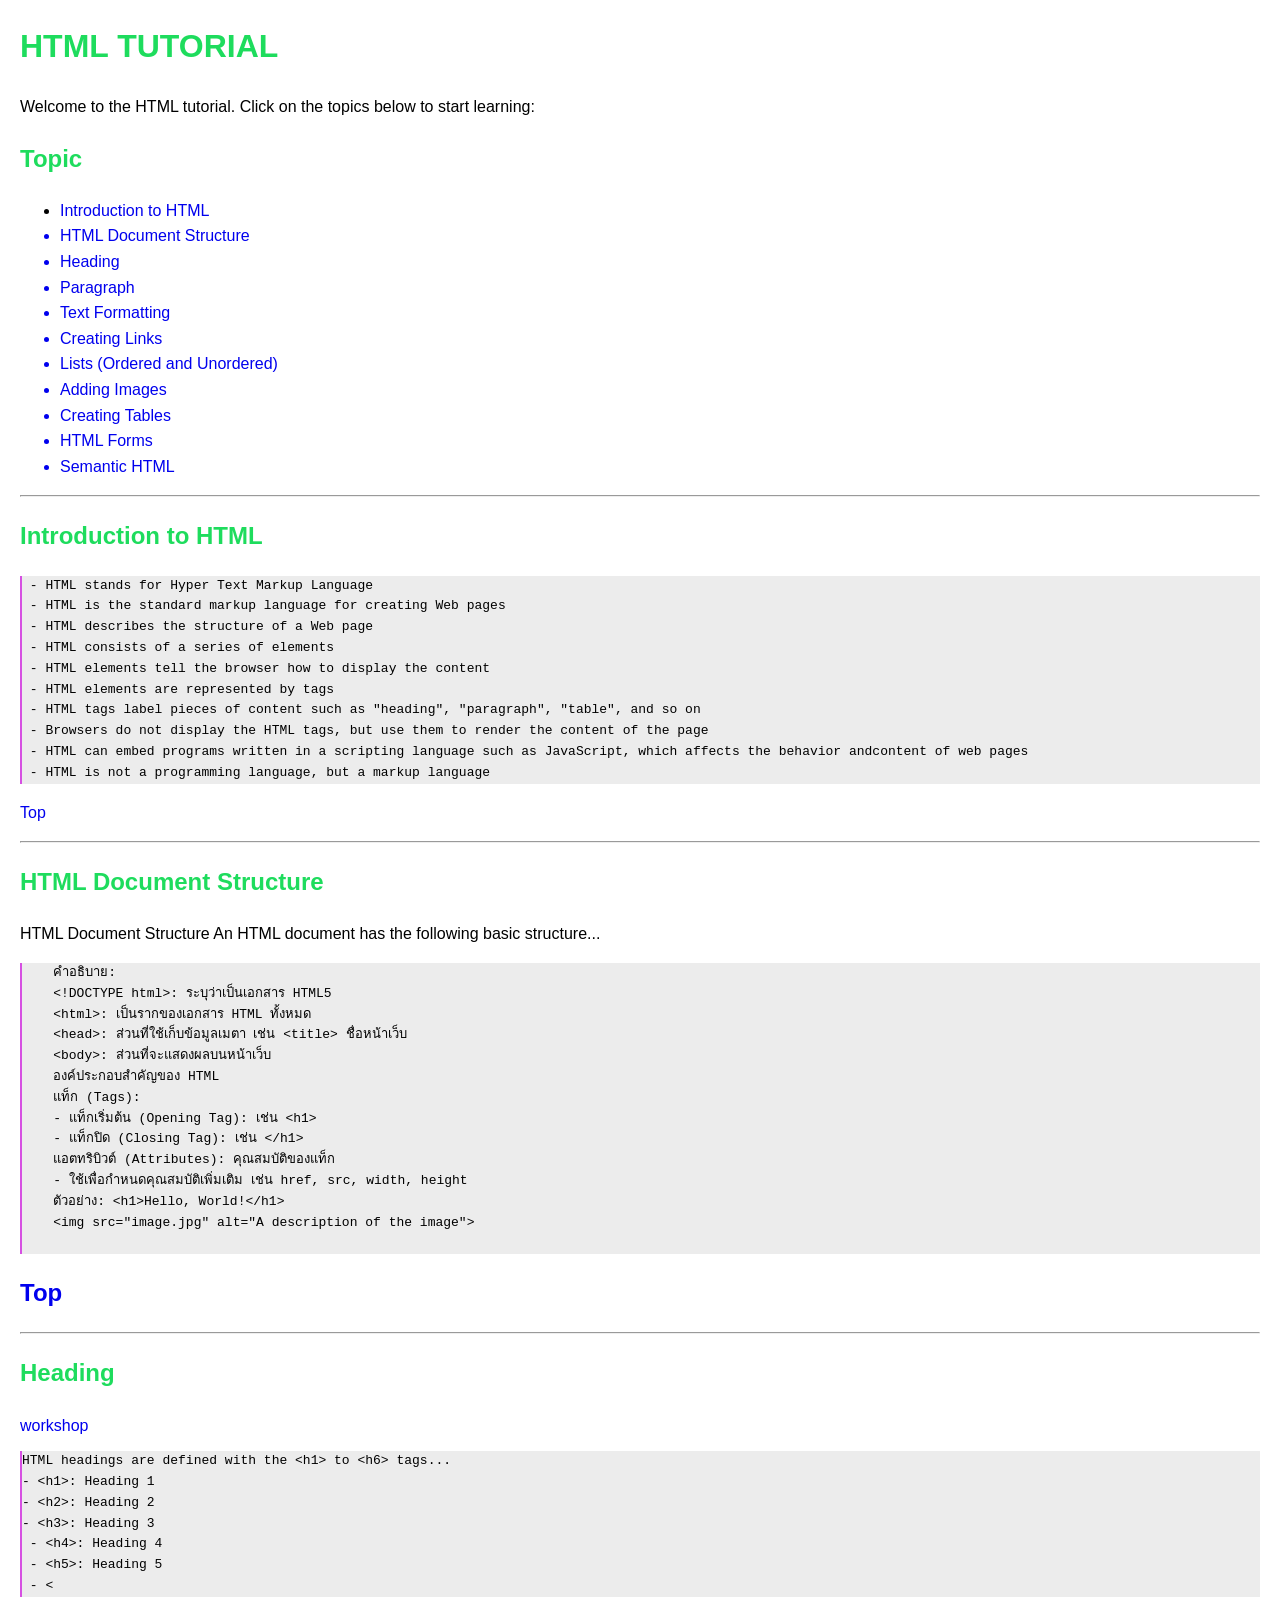
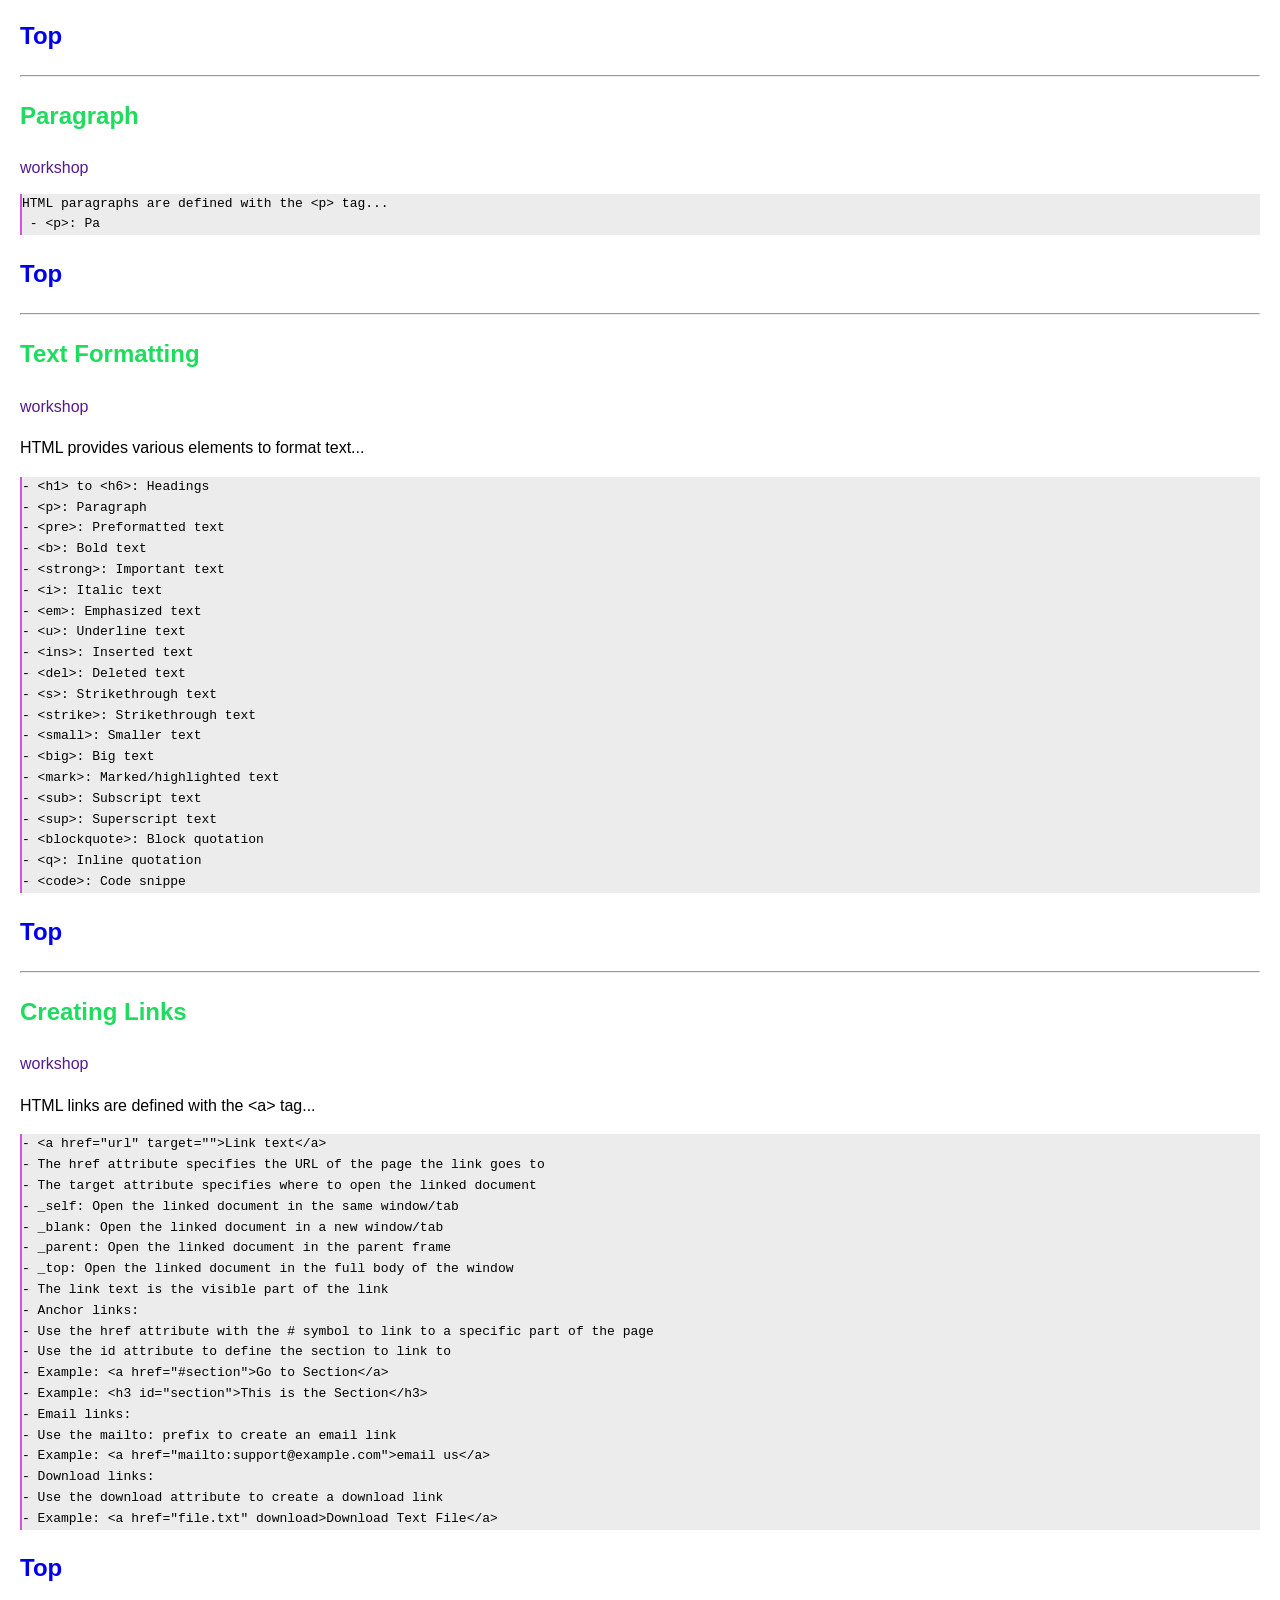
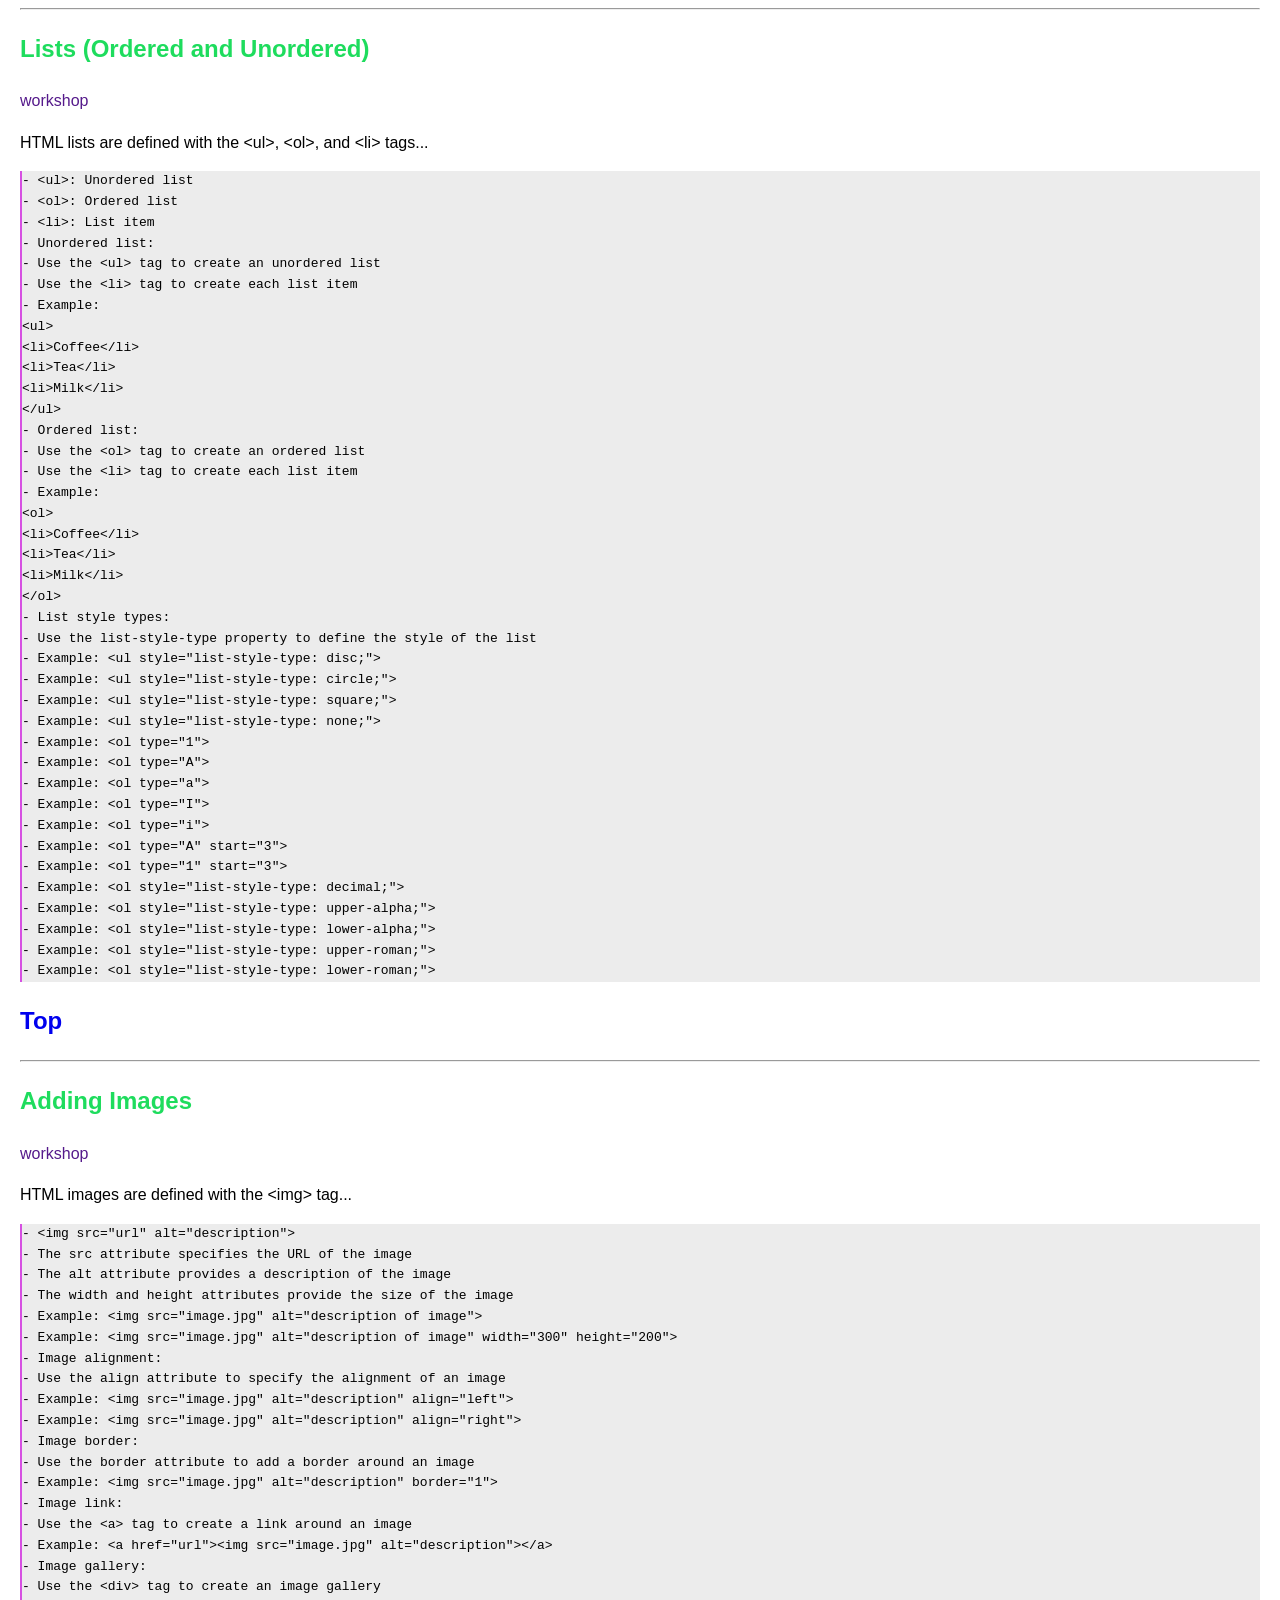
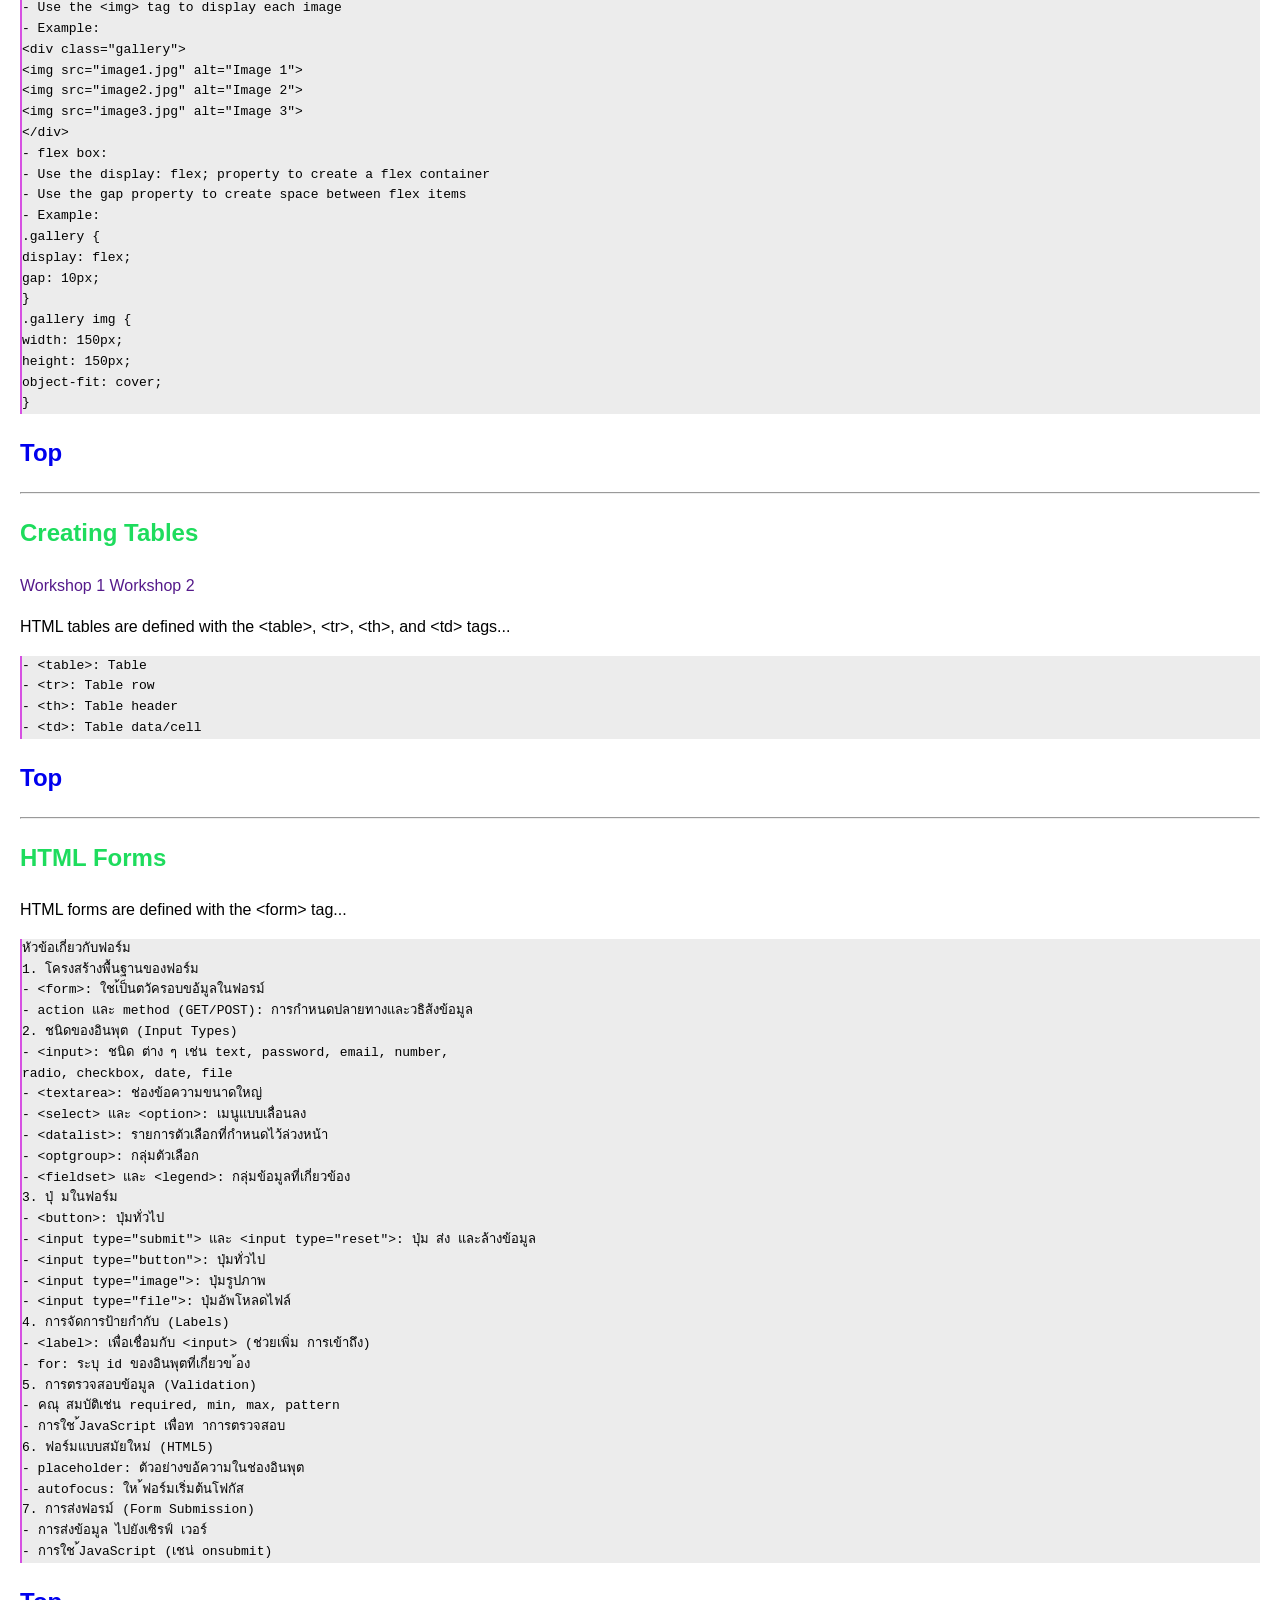
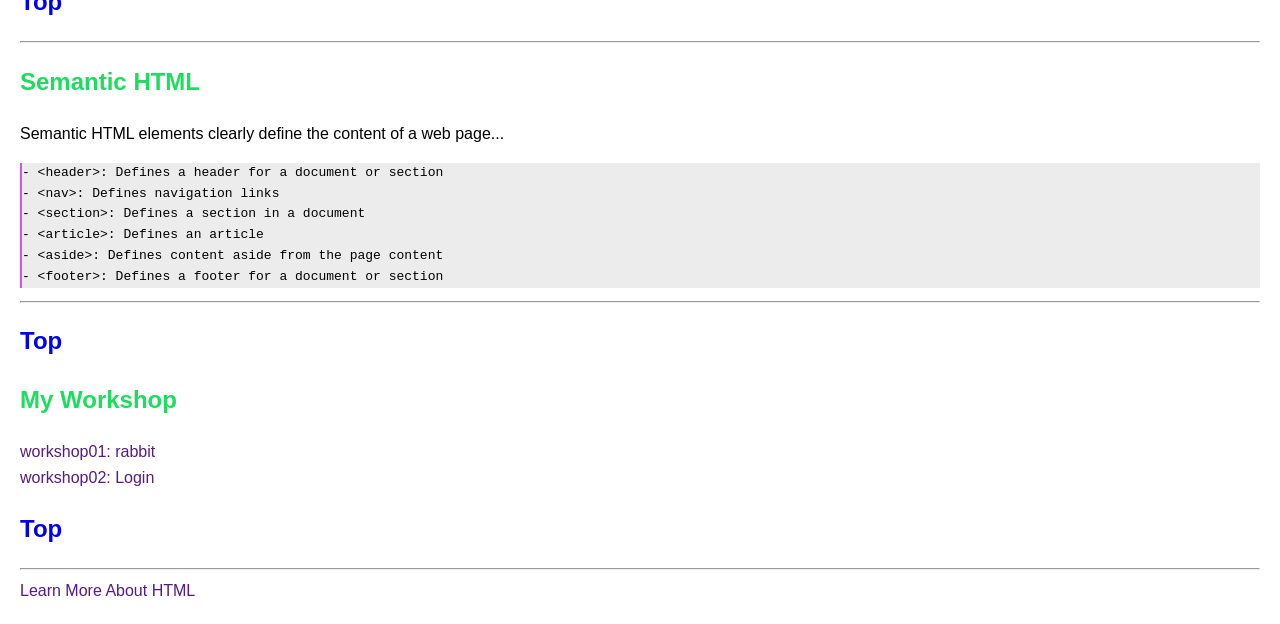
<file: index.html>
<!DOCTYPE html>
<html lang="en">

<head>
    <meta charset="UTF-8">
    <meta name="viewport" content="width=device-width, initial-scale=1.0">
    <title>HTML Tutorial</title>
    <style>
        body {
            font-family: 'Segoe UI', Tahoma, Geneva, Verdana, sans-serif;
            line-height: 1.6;
            margin: 20px 20px;
            background-color: #ffffff;

        }

        h1,
        h2 {
            color:rgb(30, 220, 93);
        }

        ul {
            list-style-type: disc;
        }

        a {
            text-decoration: none;
        }

        a:hover {
            text-decoration: underline;
            color: red;

        }

        pre {
            background-color: rgb(236, 236, 236);

            border-left: 2px solid rgb(214, 80, 226);
            tex
        }
    </style>
</head>

<body>
    <h1 id="Head">HTML TUTORIAL</h1>
    <p>Welcome to the HTML tutorial. Click on the topics below to start learning:
    </p>
    <h2>Topic</h2>
    <ul>
        <li><a href="#introduction">Introduction to HTML</a></li>
        <a href="#structure">
            <li>HTML Document Structure</li>
        </a>
        <a href="#heading">
            <li>Heading</li>
        </a>
        <a href="#paragraph">
            <li>Paragraph</li>
        </a>
        <a href="#textFormat">
            <li>Text Formatting</li>
        </a>
        <a href="#createl">
            <li>Creating Links</li>
        </a>
        <a href="#list">
            <li>Lists (Ordered and Unordered)</li>
        </a>
        <a href="#img">
            <li>Adding Images</li>
        </a>
        <a href="#table">
            <li>Creating Tables</li>
        </a>
        <a href="#form">
            <li>HTML Forms</li>
        </a>
        <a href="#semantic">
            <li>Semantic HTML</li>
        </a>
    </ul>
    <hr>
    <h2 id="introduction">Introduction to HTML</h1>
        <pre> - HTML stands for Hyper Text Markup Language
 - HTML is the standard markup language for creating Web pages
 - HTML describes the structure of a Web page
 - HTML consists of a series of elements
 - HTML elements tell the browser how to display the content
 - HTML elements are represented by tags
 - HTML tags label pieces of content such as "heading", "paragraph", "table", and so on
 - Browsers do not display the HTML tags, but use them to render the content of the page
 - HTML can embed programs written in a scripting language such as JavaScript, which affects the behavior andcontent of web pages
 - HTML is not a programming language, but a markup language
</pre>
        <p><a href="#Head">Top</a></p>
        <hr>
        <!-- Section 1 -->
        <h2 id="structure">HTML Document Structure</h2>
        <p>HTML Document Structure
            An HTML document has the following basic structure...</p>
        <pre>
    คำอธิบาย:
    &lt;!DOCTYPE html&gt;: ระบุว่าเป็นเอกสาร HTML5
    &lt;html&gt;: เป็นรากของเอกสาร HTML ทั้งหมด
    &lt;head&gt;: ส่วนที่ใช้เก็บข้อมูลเมตา เช่น &lt;title&gt; ชื่อหน้าเว็บ
    &lt;body&gt;: ส่วนที่จะแสดงผลบนหน้าเว็บ
    องค์ประกอบสำคัญของ HTML
    แท็ก (Tags):
    - แท็กเริ่มต้น (Opening Tag): เช่น &lt;h1&gt;
    - แท็กปิด (Closing Tag): เช่น &lt;/h1&gt;
    แอตทริบิวต์ (Attributes): คุณสมบัติของแท็ก
    - ใช้เพื่อกำหนดคุณสมบัติเพิ่มเติม เช่น href, src, width, height
    ตัวอย่าง: &lt;h1&gt;Hello, World!&lt;/h1&gt;
    &lt;img src="image.jpg" alt="A description of the image"&gt;
    </pre>
        <h2><a href="#Head">Top</a></h2>
        <hr>
        <h2 id="heading">Heading</h2>
        <a href="formatting.html">workshop</a>
        <PRE>HTML headings are defined with the &lth1> to &lth6> tags...
- &lt;h1&gt;: Heading 1
- &lt;h2&gt;: Heading 2
- &lt;h3&gt;: Heading 3
 - &lt;h4&gt;: Heading 4
 - &lt;h5&gt;: Heading 5
 - &lt</PRE>
        <h2><a href="#Head">Top</a></h2>
        <hr>
        <h2 id="paragraph"> Paragraph</h2>
        <a href="">workshop</a>
        <pre>HTML paragraphs are defined with the &ltp> tag...
 - &lt;p&gt;: Pa</pre>
        <h2><a href="#Head">Top</a></h2>
        <hr>
        <h2 id="textFormat"> Text Formatting</h2>
        <a href="">workshop</a>
        <p>HTML provides various elements to format text...</p>
        <pre>
- &lt;h1&gt; to &lt;h6&gt;: Headings
- &lt;p&gt;: Paragraph
- &lt;pre&gt;: Preformatted text
- &lt;b&gt;: Bold text
- &lt;strong&gt;: Important text
- &lt;i&gt;: Italic text
- &lt;em&gt;: Emphasized text
- &lt;u&gt;: Underline text
- &lt;ins&gt;: Inserted text
- &lt;del&gt;: Deleted text
- &lt;s&gt;: Strikethrough text
- &lt;strike&gt;: Strikethrough text
- &lt;small&gt;: Smaller text
- &lt;big&gt;: Big text
- &lt;mark&gt;: Marked/highlighted text
- &lt;sub&gt;: Subscript text
- &lt;sup&gt;: Superscript text
- &lt;blockquote&gt;: Block quotation
- &lt;q&gt;: Inline quotation
- &lt;code&gt;: Code snippe
</pre>
        <h2><a href="#Head">Top</a></h2>
        <hr>
        <h2 id="createl">Creating Links</h2>

        <a href="">workshop</a>

        <p>HTML links are defined with the &lta> tag...</p>
        <pre>
- &lt;a href="url" target=""&gt;Link text&lt;/a&gt;
- The href attribute specifies the URL of the page the link goes to
- The target attribute specifies where to open the linked document
- _self: Open the linked document in the same window/tab
- _blank: Open the linked document in a new window/tab
- _parent: Open the linked document in the parent frame
- _top: Open the linked document in the full body of the window
- The link text is the visible part of the link
- Anchor links:
- Use the href attribute with the # symbol to link to a specific part of the page
- Use the id attribute to define the section to link to
- Example: &lt;a href="#section"&gt;Go to Section&lt;/a&gt;
- Example: &lt;h3 id="section"&gt;This is the Section&lt;/h3&gt;
- Email links:
- Use the mailto: prefix to create an email link
- Example: &lt;a href="mailto:support@example.com">email us&lt;/a&gt;
- Download links:
- Use the download attribute to create a download link
- Example: &lt;a href="file.txt" download&gt;Download Text File&lt;/a&gt;
</pre>
        <h2><a href="#Head">Top</a></h2>
        <hr>
        <h2 id="list">Lists (Ordered and Unordered)</h2>
        <a href="">workshop</a>

        <p>HTML lists are defined with the &lt;ul&gt;, &lt;ol&gt;, and &lt;li&gt; tags...</p>
        <pre>
- &lt;ul&gt;: Unordered list
- &lt;ol&gt;: Ordered list
- &lt;li&gt;: List item
- Unordered list:
- Use the &lt;ul&gt; tag to create an unordered list
- Use the &lt;li&gt; tag to create each list item
- Example:
&lt;ul&gt;
&lt;li&gt;Coffee&lt;/li&gt;
&lt;li&gt;Tea&lt;/li&gt;
&lt;li&gt;Milk&lt;/li&gt;
&lt;/ul&gt;
- Ordered list:
- Use the &lt;ol&gt; tag to create an ordered list
- Use the &lt;li&gt; tag to create each list item
- Example:
&lt;ol&gt;
&lt;li&gt;Coffee&lt;/li&gt;
&lt;li&gt;Tea&lt;/li&gt;
&lt;li&gt;Milk&lt;/li&gt;
&lt;/ol&gt;
- List style types:
- Use the list-style-type property to define the style of the list
- Example: &lt;ul style="list-style-type: disc;"&gt;
- Example: &lt;ul style="list-style-type: circle;"&gt;
- Example: &lt;ul style="list-style-type: square;"&gt;
- Example: &lt;ul style="list-style-type: none;"&gt;
- Example: &lt;ol type="1"&gt;
- Example: &lt;ol type="A"&gt;
- Example: &lt;ol type="a"&gt;
- Example: &lt;ol type="I"&gt;
- Example: &lt;ol type="i"&gt;
- Example: &lt;ol type="A" start="3"&gt;
- Example: &lt;ol type="1" start="3"&gt;
- Example: &lt;ol style="list-style-type: decimal;"&gt;
- Example: &lt;ol style="list-style-type: upper-alpha;"&gt;
- Example: &lt;ol style="list-style-type: lower-alpha;"&gt;
- Example: &lt;ol style="list-style-type: upper-roman;"&gt;
- Example: &lt;ol style="list-style-type: lower-roman;"&gt;
</pre>
        <h2><a href="#Head">Top</a></h2>
        <hr>
        <h2 id="img"> Adding Images</h2>
        <a href="">workshop</a>
        <p>HTML images are defined with the &lt;img&gt; tag...</p>
        <pre>
- &lt;img src="url" alt="description"&gt;
- The src attribute specifies the URL of the image
- The alt attribute provides a description of the image
- The width and height attributes provide the size of the image
- Example: &lt;img src="image.jpg" alt="description of image"&gt;
- Example: &lt;img src="image.jpg" alt="description of image" width="300" height="200"&gt;
- Image alignment:
- Use the align attribute to specify the alignment of an image
- Example: &lt;img src="image.jpg" alt="description" align="left"&gt;
- Example: &lt;img src="image.jpg" alt="description" align="right"&gt;
- Image border:
- Use the border attribute to add a border around an image
- Example: &lt;img src="image.jpg" alt="description" border="1"&gt;
- Image link:
- Use the &lt;a&gt; tag to create a link around an image
- Example: &lt;a href="url"&gt;&lt;img src="image.jpg" alt="description"&gt;&lt;/a&gt;
- Image gallery:
- Use the &lt;div&gt; tag to create an image gallery
- Use the &lt;img&gt; tag to display each image
- Example:
&lt;div class="gallery"&gt;
&lt;img src="image1.jpg" alt="Image 1"&gt;
&lt;img src="image2.jpg" alt="Image 2"&gt;
&lt;img src="image3.jpg" alt="Image 3"&gt;
&lt;/div&gt;
- flex box:
- Use the display: flex; property to create a flex container
- Use the gap property to create space between flex items
- Example:
.gallery {
display: flex;
gap: 10px;
}
.gallery img {
width: 150px;
height: 150px;
object-fit: cover;
}
</pre>
        <h2><a href="#Head">Top</a></h2>
        <hr>
        <h2 id="table"> Creating Tables</h2>
        <a href="">Workshop 1 Workshop 2</a>
        <p>HTML tables are defined with the &lt;table&gt;, &lt;tr&gt;, &lt;th&gt;, and &lt;td&gt; tags...</p>
        <pre>- &lt;table&gt;: Table
- &lt;tr&gt;: Table row
- &lt;th&gt;: Table header
- &lt;td&gt;: Table data/cell</pre>
        <h2><a href="#Head">Top</a></h2>
        <hr>
        <h2 id="form">HTML Forms</h2>
        <p>HTML forms are defined with the &lt;form&gt; tag...</p>
        <pre>
หัวข้อเกี่ยวกับฟอร์ม
1. โครงสร้างพื้นฐานของฟอร์ม
- &lt;form>: ใชเ้ป็นตวัครอบขอ้มูลในฟอรม์
- action และ method (GET/POST): การกำหนดปลายทางและวธิส้งข้อมูล
2. ชนิดของอินพุต (Input Types)
- &lt;input>: ชนิด ต่าง ๆ เช่น text, password, email, number,
radio, checkbox, date, file
- &lt;textarea>: ช่องข้อความขนาดใหญ่
- &lt;select> และ &lt;option>: เมนูแบบเลื่อนลง
- &lt;datalist>: รายการตัวเลือกที่กำหนดไว้ล่วงหน้า
- &lt;optgroup>: กลุ่มตัวเลือก
- &lt;fieldset> และ &lt;legend>: กลุ่มข้อมูลที่เกี่ยวข้อง
3. ปุ่ มในฟอร์ม
- &lt;button>: ปุ่มทั่วไป
- &lt;input type="submit"> และ &lt;input type="reset">: ปุ่ม ส่ง และล้างข้อมูล
- &lt;input type="button">: ปุ่มทั่วไป
- &lt;input type="image">: ปุ่มรูปภาพ
- &lt;input type="file">: ปุ่มอัพโหลดไฟล์
4. การจัดการป้ายกำกับ (Labels)
- &lt;label>: เพื่อเชื่อมกับ &lt;input> (ช่วยเพิ่ม การเข้าถึง)
- for: ระบุ id ของอินพุตที่เกี่ยวข ้อง
5. การตรวจสอบข้อมูล (Validation)
- คณุ สมบัติเช่น required, min, max, pattern
- การใช ้JavaScript เพื่อท าการตรวจสอบ
6. ฟอร์มแบบสมัยใหม่ (HTML5)
- placeholder: ตัวอย่างขอ้ความในช่องอินพุต
- autofocus: ให ้ฟอร์มเริ่มต้นโฟกัส
7. การส่งฟอรม์ (Form Submission)
- การส่งข้อมูล ไปยังเซิรฟ์ เวอร์
- การใช ้JavaScript (เชน่ onsubmit)
</pre>
        <h2><a href="#Head">Top</a></h2>
        <hr>
        <h2 id="semantic"> Semantic HTML</h2>
        <p>Semantic HTML elements clearly define the content of a web page...</p>
        <pre>
- &lt;header&gt;: Defines a header for a document or section
- &lt;nav&gt;: Defines navigation links
- &lt;section&gt;: Defines a section in a document
- &lt;article&gt;: Defines an article
- &lt;aside&gt;: Defines content aside from the page content
- &lt;footer&gt;: Defines a footer for a document or section
</pre>
        <hr>
        <h2><a href="#Head">Top</a></h2>
        <h2>My Workshop</h2>
        <a href="">workshop01: rabbit</a>
        <br>
        <a href="">workshop02: Login</a>
        <h2><a href="#Head">Top</a></h2>
        <hr>
        <a href="" target="">Learn More About HTML</a>
</body>

</html>
</file>
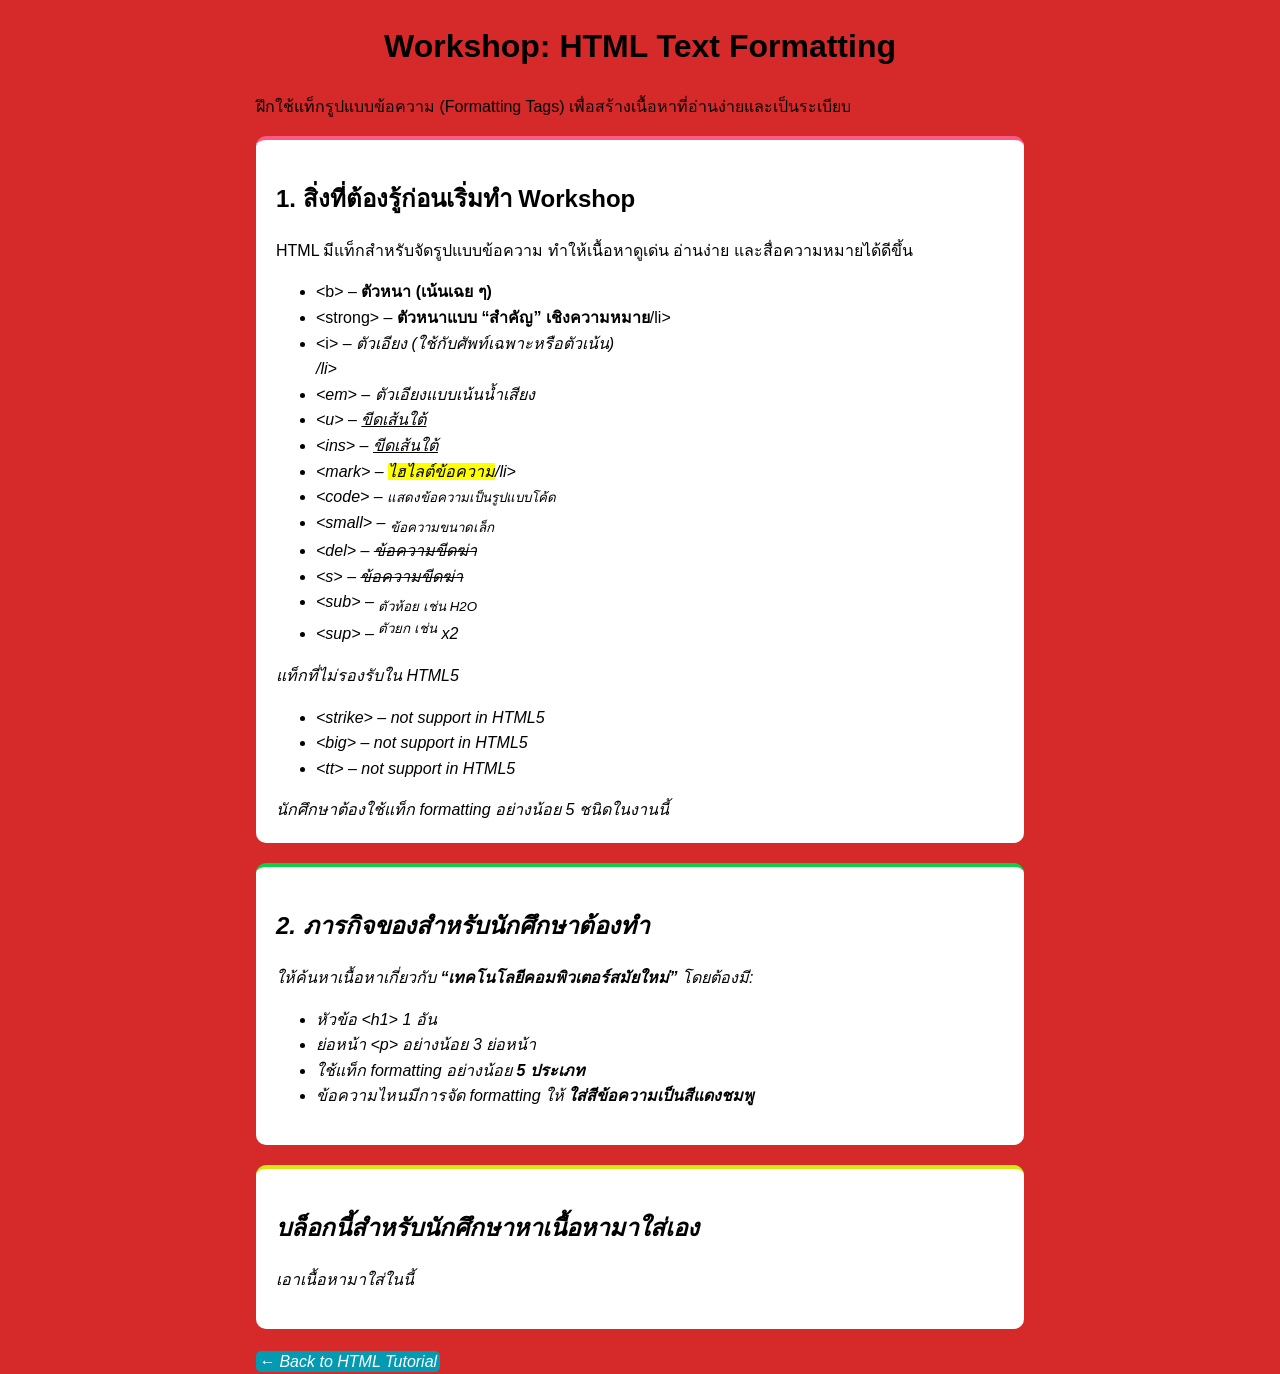
<file: formatting.html>
<!DOCTYPE html>
<html lang="en">
<head>
    <meta charset="UTF-8">
    <meta name="viewport" content="width=device-width, initial-scale=1.0">
    <title>formatting Workshop</title>
    <style>
      body{
            font-family: 'Segoe UI', Tahoma, Geneva, Verdana, sans-serif;
            margin: 0;
            pardding: 0;
            line-height: 1.6;
            background-color: rgb(214, 41, 41);
        }
         .container{
            /* background-color: brown; */
            width: 60%;
            margin: 0 auto;
        }
        .card{
            background-color: rgb(255, 255, 255);
            padding: 20px;
            margin-bottom: 20px;
            border-radius: 10px;
            border-top: 4px solid rgb(255, 89, 130);
        }
        .card.module1{border-top-color: rgb(12, 210, 75) ;}
        .card.module2{border-top-color: rgb(215, 233, 19) ;}
        h1 {
            color: rgb(0, 0, 0);
            text-align: center;
        }
        a {
            text-decoration: none;
            color: rgb(255, 255, 255);
            background-color: rgb(3, 154, 178);
            padding: 2px 3px;
            border-radius: 5px;
        }
        a:hover{
            text-decoration: none;
            color: rgb(0, 0, 0);
            background-color: rgb(177, 234, 255);
        }
        footer {
            margin-bottom: 20px;
        }
        .textcolor 
    </style>
</head>
<body>
      <div class="container">

        <h1>Workshop: HTML Text Formatting</h1>
        <p >ฝึกใช้แท็กรูปแบบข้อความ (Formatting Tags) เพื่อสร้างเนื้อหาที่อ่านง่ายและเป็นระเบียบ</p>

        <!-- Card 1: Explanation -->
        <section class="card">
            <h2>1. สิ่งที่ต้องรู้ก่อนเริ่มทำ Workshop</h2>

            <p>HTML มีแท็กสำหรับจัดรูปแบบข้อความ ทำให้เนื้อหาดูเด่น อ่านง่าย และสื่อความหมายได้ดีขึ้น</p>

            <ul>
                <li>&lt;b&gt; –<b class="text"> ตัวหนา (เน้นเฉย ๆ)</b></li>
                <li>&lt;strong&gt; – <strong>ตัวหนาแบบ “สำคัญ” เชิงความหมาย</strong>/li>
                <li>&lt;i&gt; – <i>ตัวเอียง (ใช้กับศัพท์เฉพาะหรือตัวเน้น)</li>/li>
                <li>&lt;em&gt; – <em>ตัวเอียงแบบเน้นน้ำเสียง</em></li>
                <li>&lt;u&gt; – <u>ขีดเส้นใต้</u></li>
                <li>&lt;ins&gt; – <ins>ขีดเส้นใต้</ins></li>
                <li>&lt;mark&gt; – <mark>ไฮไลต์ข้อความ</mark>/li>
                <li>&lt;code&gt; – <small>แสดงข้อความเป็นรูปแบบโค้ด</small></li>
                <li>&lt;small&gt; – <sub>ข้อความขนาดเล็ก</sub></li>
                <li>&lt;del&gt; – <del>ข้อความขีดฆ่า</del></li>
                <li>&lt;s&gt; – <s>ข้อความขีดฆ่า</s></li>
                <li>&lt;sub&gt; – <sub>ตัวห้อย เช่น H2O</sub></li>
                <li>&lt;sup&gt; – <sup>ตัวยก เช่น</sup> x2</li>                
            </ul>
            <div class="box">
                <p>แท็กที่ไม่รองรับใน HTML5</p>
                <ul>
                    <li>&lt;strike&gt; – not support in HTML5</li>
                    <li>&lt;big&gt; – not support in HTML5</li>
                    <li>&lt;tt&gt; – not support in HTML5</li>
                </ul>
            </div>

            <div class="note">
                นักศึกษาต้องใช้แท็ก formatting อย่างน้อย 5 ชนิดในงานนี้
            </div>
        </section>
       
        <!-- Card 2: Task -->
        <section class="card module1">
            <h2>2. ภารกิจของสำหรับนักศึกษาต้องทำ</h2>
            <p>ให้ค้นหาเนื้อหาเกี่ยวกับ <b>“เทคโนโลยีคอมพิวเตอร์สมัยใหม่”</b> โดยต้องมี:</p>

            <ul>
                <li>หัวข้อ &lt;h1&gt; 1 อัน</li>
                <li>ย่อหน้า &lt;p&gt; อย่างน้อย 3 ย่อหน้า</li>
                <li>ใช้แท็ก formatting อย่างน้อย <b>5 ประเภท</b></li>
                <li>ข้อความไหนมีการจัด formatting ให้ <b>ใส่สีข้อความเป็นสีแดงชมพู</b></li>
            </ul>
        </section>

        <!-- Card 3: Example from students -->
        <section class="card module2">
            <h2>บล็อกนี้สำหรับนักศึกษาหาเนื้อหามาใส่เอง</h2>
            <p>เอาเนื้อหามาใส่ในนี้</p>

        </section>

        <a href="index.html">← Back to HTML Tutorial</a>

    </div>

</body>
</html>
</file>
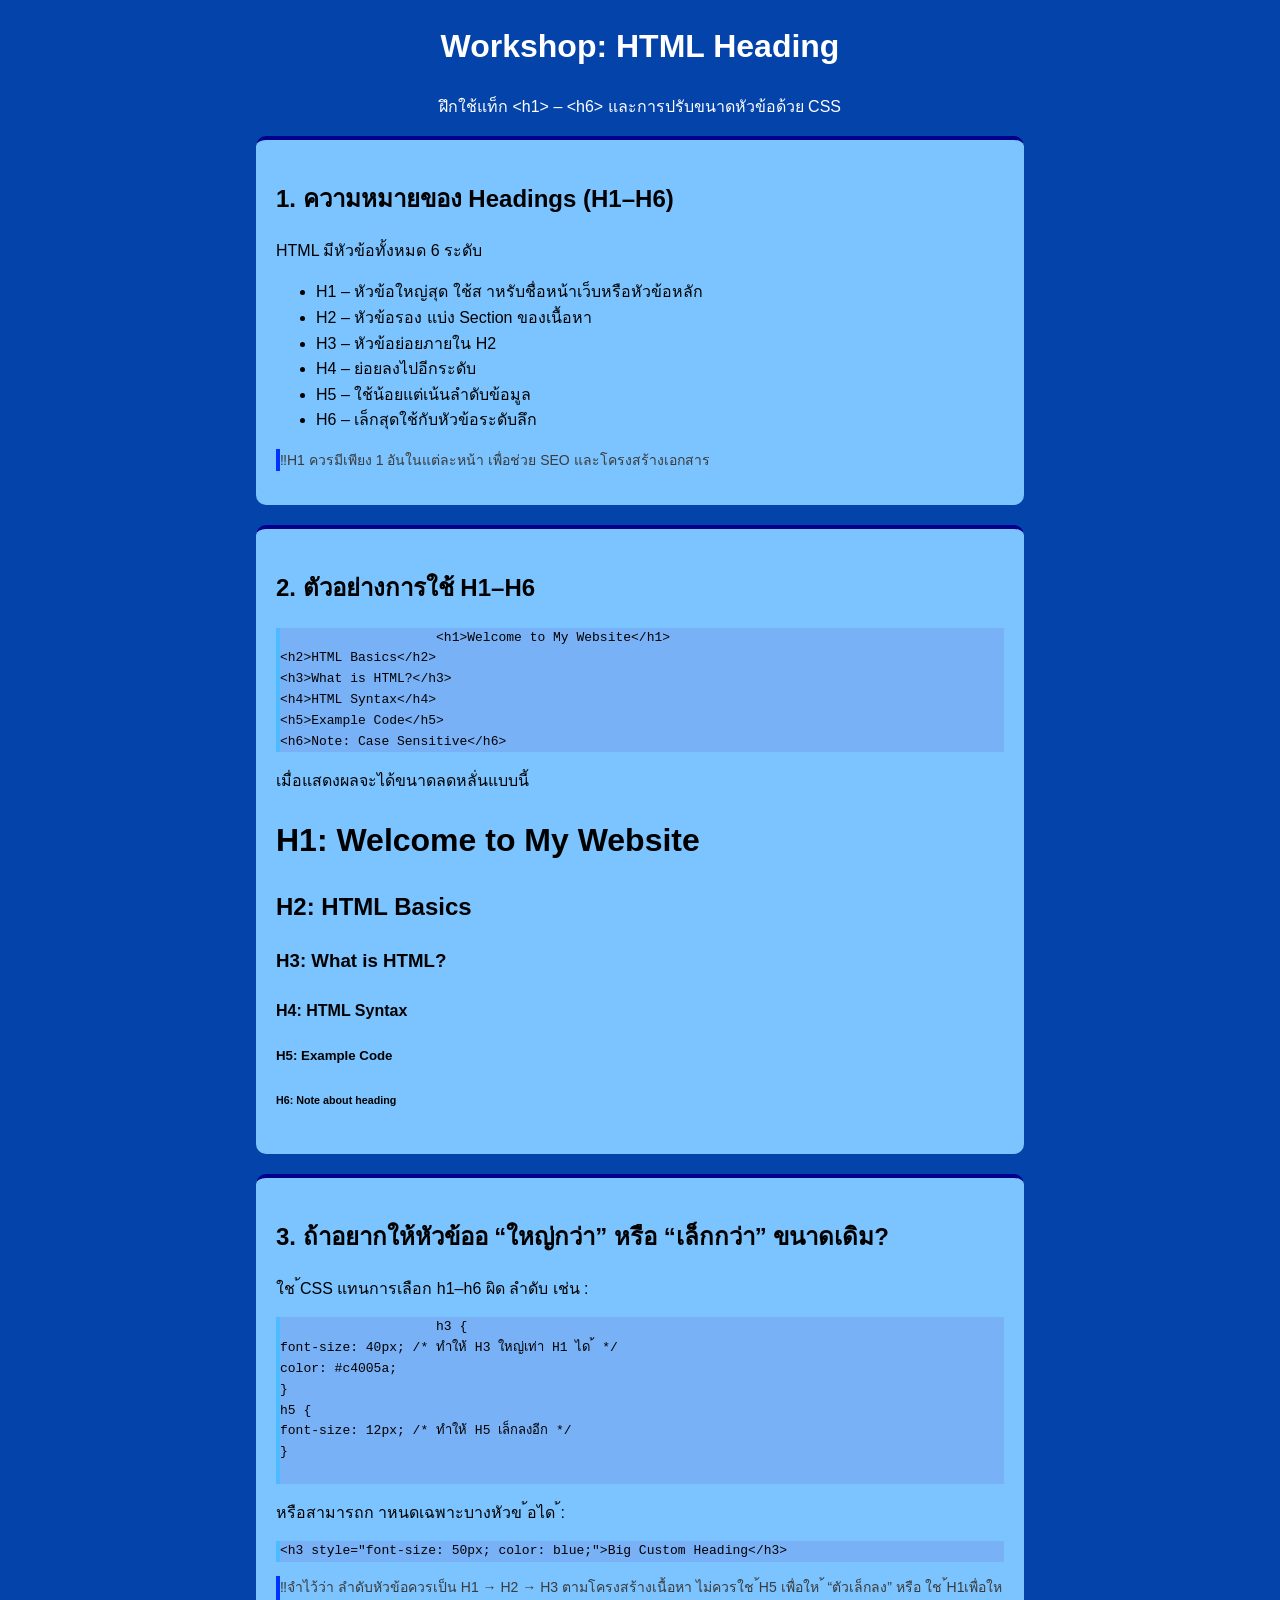
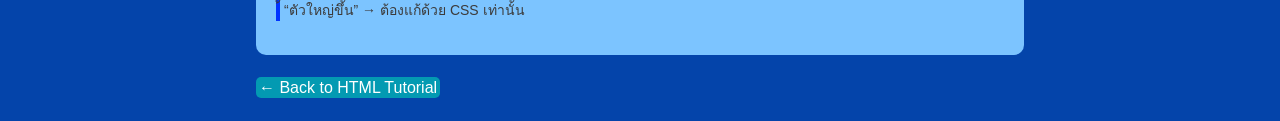
<file: headings.html>
<!DOCTYPE html>
<html lang="en">
<head>
    <meta charset="UTF-8">
    <meta name="viewport" content="width=device-width, initial-scale=1.0">
    <title>Heading Workshop</title>
    <style>
        body{
            font-family: 'Segoe UI', Tahoma, Geneva, Verdana, sans-serif;
            margin: 0;
            pardding: 0;
            line-height: 1.6;
            background-color: rgb(4, 68, 170);
        }
        .container{
            /* background-color: brown; */
            width: 60%;
            margin: 0 auto;
        }
        .card{
            background-color: rgb(124, 196, 255);
            padding: 20px;
            margin-bottom: 20px;
            border-radius: 10px;
            border-top: 4px solid darkblue;
        }
        h1 {
            color: rgb(255, 255, 255);
            text-align: center;
        }
        .note {
            border-left: 4px solid rgb(0, 51, 255);
            color: rgb(60, 59, 59);
            font-size: 14px;
        }
        .note::before {
            content: "‼️";
        }
        pre {
            border-left: 4px solid rgb(77, 187, 255);
            background-color: rgb(121, 177, 246);
        }
        a {
            text-decoration: none;
            color: rgb(255, 255, 255);
            background-color: rgb(3, 154, 178);
            padding: 2px 3px;
            border-radius: 5px;
        }
        a:hover{
            text-decoration: none;
            color: rgb(0, 0, 0);
            background-color: rgb(177, 234, 255);
        }
        footer {
            margin-bottom: 20px;
        }
    </style
</head>
<body>
    <div class="container">
        <header>
            <h1>Workshop: HTML Heading</h1>
            <p style="text-align: center;color: rgb(255, 255, 255);">ฝึกใช้แท็ก &lt;h1&gt; – &lt;h6&gt; และการปรับขนาดหัวข้อด้วย CSS</p>
        </header>
        <main>
            <!-- Card1 -->
            <div class="card">
                <h2>1. ความหมายของ Headings (H1–H6)</h2>
                <p>HTML มีหัวข้อทั้งหมด 6 ระดับ</p>
                <ul>
                    <li>H1 – หัวข้อใหญ่สุด ใช้ส าหรับชื่อหน้าเว็บหรือหัวข้อหลัก</li>
                    <li>H2 – หัวข้อรอง แบ่ง Section ของเนื้อหา</li>
                    <li>H3 – หัวข้อย่อยภายใน H2</li>
                    <li>H4 – ย่อยลงไปอีกระดับ</li>
                    <li>H5 – ใช้น้อยแต่เน้นลำดับข้อมูล</li>
                    <li>H6 – เล็กสุดใช้กับหัวข้อระดับลึก</li>
                </ul>
                <p class="note">H1 ควรมีเพียง 1 อันในแต่ละหน้า เพื่อช่วย SEO และโครงสร้างเอกสาร</p>
            </div>

            <!-- card2 -->
            <div class="card">
                <h2>2. ตัวอย่างการใช้ H1–H6</h2>
                <pre>
                    &lt;h1&gt;Welcome to My Website&lt;/h1&gt;
&lt;h2&gt;HTML Basics&lt;/h2&gt;
&lt;h3&gt;What is HTML?&lt;/h3&gt;
&lt;h4&gt;HTML Syntax&lt;/h4&gt;
&lt;h5&gt;Example Code&lt;/h5&gt;
&lt;h6&gt;Note: Case Sensitive&lt;/h6&gt;</pre>
                <p>เมื่อแสดงผลจะได้ขนาดลดหลั่นแบบนี้</p>
                <h1 style="text-align: left;color: rgb(0, 0, 0);">H1: Welcome to My Website</h1>
                <h2>H2: HTML Basics</h2>
                <h3>H3: What is HTML?</h3>
                <h4>H4: HTML Syntax</h4>
                <h5>H5: Example Code</h5>
                <h6>H6: Note about heading</h6>
            </div>
            
            <!-- card3 -->
            <div class="card">
                <h2>3. ถ้าอยากให้หัวข้ออ “ใหญ่กว่า” หรือ “เล็กกว่า” ขนาดเดิม?</h2>
                <p>ใช ้CSS แทนการเลือก h1–h6 ผิด ลำดับ เช่น :</p>
                <pre>
                    h3 {
font-size: 40px; /* ทำให้ H3 ใหญ่เท่า H1 ได ้ */
color: #c4005a;
}
h5 {
font-size: 12px; /* ทำให้ H5 เล็กลงอีก */
}
                </pre>
                <p>หรือสามารถก าหนดเฉพาะบางหัวข ้อได ้:</p>
                <pre>&lt;h3 style="font-size: 50px; color: blue;"&gt;Big Custom Heading&lt;/h3&gt;</pre>
                <p class="note">จำไว้ว่า ลำดับหัวข้อควรเป็น H1 → H2 → H3 ตามโครงสร้างเนื้อหา ไม่ควรใช ้H5 เพื่อให ้ “ตัวเล็กลง” หรือ ใช ้H1เพื่อให ้ “ตัวใหญ่ขึ้น” → ต้องแก้ด้วย CSS เท่านั้น</p>
            </div>

        </main>
        <footer>
            <a href="index.html">&larr; Back to HTML Tutorial</a>
        </footer>
    </div>
</body>
</html>
</file>
